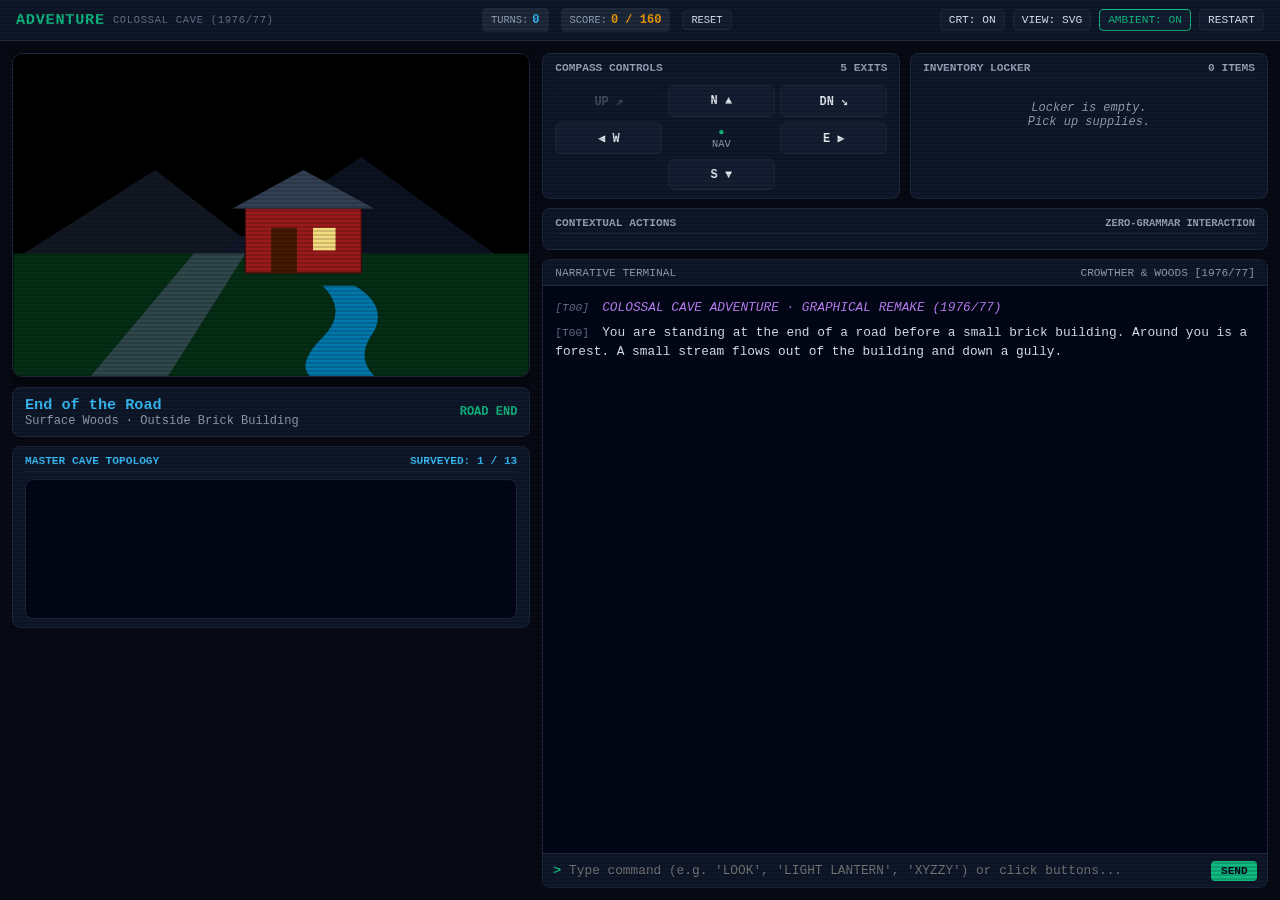
<file: colossal_cave.html>
<!DOCTYPE html>
<html lang="en">
<head>
  <meta charset="UTF-8">
  <meta name="viewport" content="width=device-width, initial-scale=1.0">
  <title>Colossal Cave Adventure - Graphical Remake</title>
  <style>
    /* ==========================================================================
       Colossal Cave Adventure - Self-Contained Modern-Retro Terminal Styles
       ========================================================================== */
    :root {
      --bg-dark: #070a13;
      --bg-surface: #0f172a;
      --bg-card: #141e33;
      --border-color: #1e293b;
      --border-accent: #334155;
      --text-main: #e2e8f0;
      --text-muted: #94a3b8;
      --neon-green: #10b981;
      --neon-cyan: #38bdf8;
      --amber-accent: #f59e0b;
      --danger-red: #ef4444;
      --gold-yellow: #facc15;
    }

    * {
      box-sizing: border-box;
      margin: 0;
      padding: 0;
    }

    body {
      background-color: var(--bg-dark);
      color: var(--text-main);
      font-family: 'JetBrains Mono', 'Courier New', Courier, monospace;
      height: 100dvh;
      display: flex;
      flex-direction: column;
      overflow: hidden;
    }

    .scanlines::after {
      content: " ";
      display: block;
      position: fixed;
      top: 0; left: 0; bottom: 0; right: 0;
      background: linear-gradient(rgba(18, 16, 16, 0) 50%, rgba(0, 0, 0, 0.25) 50%);
      background-size: 100% 4px;
      z-index: 40;
      pointer-events: none;
      opacity: 0.6;
    }

    header {
      background-color: var(--bg-surface);
      border-bottom: 1px solid var(--border-color);
      padding: 0.5rem 1rem;
      display: flex;
      justify-content: space-between;
      align-items: center;
      flex-shrink: 0;
      z-index: 30;
    }

    .logo-area {
      display: flex;
      align-items: center;
      gap: 0.5rem;
      font-weight: 800;
      font-size: 0.95rem;
      color: var(--neon-green);
      letter-spacing: 0.05em;
    }

    .stats-bar {
      display: flex;
      align-items: center;
      gap: 0.75rem;
      font-size: 0.75rem;
    }

    .stat-chip {
      background: #1e293b;
      padding: 0.25rem 0.5rem;
      border-radius: 4px;
      border: 1px solid var(--border-color);
    }
    .stat-chip span:first-child { color: var(--text-muted); margin-right: 0.25rem; font-size: 0.65rem; }
    .stat-chip span:last-child { font-weight: bold; }

    .header-btns {
      display: flex;
      gap: 0.5rem;
    }

    .btn-top {
      background: var(--bg-card);
      border: 1px solid var(--border-color);
      color: var(--text-main);
      padding: 0.25rem 0.5rem;
      border-radius: 4px;
      cursor: pointer;
      font-family: inherit;
      font-size: 0.7rem;
      transition: all 0.15s;
    }
    .btn-top:hover {
      background: #1e293b;
      border-color: var(--neon-cyan);
      color: var(--neon-cyan);
    }

    .game-container {
      flex: 1;
      min-height: 0;
      display: flex;
      flex-direction: column;
      gap: 0.75rem;
      padding: 0.75rem;
      max-width: 1750px;
      margin: 0 auto;
      width: 100%;
      overflow-y: auto;
    }

    /* Custom Tactile Glowing Retro Slide Bar / Scrollbar */
    * {
      scrollbar-width: thin;
      scrollbar-color: var(--neon-cyan) #030712;
    }
    ::-webkit-scrollbar {
      width: 9px;
      height: 9px;
    }
    ::-webkit-scrollbar-track {
      background: #030712;
      border-left: 1px solid var(--border-color);
      border-radius: 4px;
    }
    ::-webkit-scrollbar-thumb {
      background: #0284c7;
      border-radius: 4px;
      border: 1.5px solid var(--neon-cyan);
      box-shadow: inset 0 0 6px rgba(56, 189, 248, 0.4);
    }
    ::-webkit-scrollbar-thumb:hover {
      background: var(--neon-cyan);
      box-shadow: 0 0 12px rgba(56, 189, 248, 0.75);
    }

    /* Mobile Quick Slide Navigator */
    .mobile-quick-nav {
      display: none;
      position: sticky;
      bottom: 0;
      background: rgba(15, 23, 42, 0.95);
      backdrop-filter: blur(8px);
      border-top: 1px solid var(--border-color);
      padding: 0.35rem 0.5rem;
      justify-content: space-around;
      gap: 0.25rem;
      z-index: 40;
    }
    .mobile-quick-nav button {
      background: #1e293b;
      border: 1px solid var(--border-color);
      color: #cbd5e1;
      padding: 0.25rem 0.6rem;
      border-radius: 4px;
      font-size: 0.65rem;
      font-family: inherit;
      cursor: pointer;
      transition: all 0.15s;
    }
    .mobile-quick-nav button:hover, .mobile-quick-nav button:active {
      background: var(--bg-card);
      border-color: var(--neon-cyan);
      color: var(--neon-cyan);
    }
    @media (max-width: 1023px) {
      .mobile-quick-nav { display: flex; }
    }

    @media (max-width: 640px) {
      header {
        padding: 0.35rem 0.5rem;
        gap: 0.35rem;
        flex-wrap: nowrap;
      }
      .logo-area span:first-child {
        font-size: 0.85rem;
      }
      .logo-area span:last-child {
        display: none;
      }
      .stats-bar {
        gap: 0.25rem;
      }
      .stat-chip {
        padding: 0.15rem 0.35rem;
        font-size: 0.65rem;
      }
      .header-btns {
        gap: 0.25rem;
      }
      .btn-top {
        padding: 0.2rem 0.35rem;
        font-size: 0.65rem;
      }
      .game-container {
        padding: 0.4rem;
        gap: 0.5rem;
      }
      .viewport-container {
        max-height: 35vh;
      }
      .mobile-quick-nav button {
        flex: 1;
        text-align: center;
        padding: 0.35rem 0.25rem;
      }
    }

    @media (min-width: 768px) {
      .game-container {
        display: grid;
        grid-template-columns: 5fr 7fr;
        overflow-y: auto;
      }
    }

    .left-panel, .right-panel {
      display: flex;
      flex-direction: column;
      gap: 0.6rem;
      min-height: 0;
    }

    @media (min-width: 1024px) {
      .left-panel { overflow-y: auto; }
      .right-panel { overflow-y: auto; height: 100%; }
    }

    .viewport-container {
      position: relative;
      width: 100%;
      aspect-ratio: 16 / 10;
      max-height: 40vh;
      background: #020617;
      border: 1px solid var(--border-color);
      border-radius: 10px;
      overflow: hidden;
      box-shadow: 0 4px 20px rgba(0,0,0,0.5);
      flex-shrink: 0;
    }

    .viewport-svg-wrap {
      width: 100%;
      height: 100%;
    }
    .viewport-svg-wrap svg {
      width: 100%;
      height: 100%;
      display: block;
    }

    .ascii-wrap {
      width: 100%;
      height: 100%;
      padding: 1rem;
      color: var(--neon-green);
      font-size: 0.75rem;
      line-height: 1.2;
      overflow: auto;
      white-space: pre;
    }

    /* Room Cross-Fade Transition Animations */
    @keyframes roomCrossFade {
      0% {
        opacity: 0;
        transform: scale(1.025);
        filter: blur(4px) brightness(0.7);
      }
      40% {
        opacity: 0.65;
        filter: blur(1.5px) brightness(0.9);
      }
      100% {
        opacity: 1;
        transform: scale(1);
        filter: blur(0px) brightness(1);
      }
    }

    @keyframes headerSlideFade {
      0% {
        opacity: 0;
        transform: translateY(6px);
      }
      100% {
        opacity: 1;
        transform: translateY(0);
      }
    }

    .room-fade-in {
      animation: roomCrossFade 450ms cubic-bezier(0.16, 1, 0.3, 1) forwards;
      will-change: opacity, transform, filter;
    }

    .header-fade-in {
      animation: headerSlideFade 380ms cubic-bezier(0.16, 1, 0.3, 1) forwards;
      will-change: opacity, transform;
    }

    .location-card {
      background: var(--bg-surface);
      border: 1px solid var(--border-color);
      border-radius: 8px;
      padding: 0.5rem 0.75rem;
      display: flex;
      justify-content: space-between;
      align-items: center;
      flex-shrink: 0;
    }
    .loc-title {
      font-size: 0.95rem;
      font-weight: bold;
      color: var(--neon-cyan);
    }
    .loc-sub {
      font-size: 0.75rem;
      color: var(--text-muted);
    }

    .widget-box {
      background: var(--bg-surface);
      border: 1px solid var(--border-color);
      border-radius: 8px;
      padding: 0.5rem 0.75rem;
      flex-shrink: 0;
    }
    .widget-header {
      font-size: 0.7rem;
      font-weight: bold;
      color: var(--text-muted);
      margin-bottom: 0.4rem;
      display: flex;
      justify-content: space-between;
      border-bottom: 1px solid rgba(255,255,255,0.05);
      padding-bottom: 0.25rem;
    }

    .controls-grid {
      display: grid;
      grid-template-columns: 1fr 1fr;
      gap: 0.6rem;
      flex-shrink: 0;
    }

    .compass-grid {
      display: grid;
      grid-template-columns: repeat(3, 1fr);
      gap: 0.35rem;
    }
    .compass-btn {
      background: var(--bg-card);
      border: 1px solid var(--border-color);
      color: var(--text-main);
      padding: 0.45rem 0.2rem;
      border-radius: 6px;
      font-family: inherit;
      font-size: 0.75rem;
      font-weight: bold;
      cursor: pointer;
      display: flex;
      align-items: center;
      justify-content: center;
      transition: all 0.15s;
    }
    .compass-btn:hover:not(:disabled) {
      background: #1e293b;
      border-color: var(--neon-green);
      color: var(--neon-green);
      box-shadow: 0 0 10px rgba(16, 185, 129, 0.3);
    }
    .compass-btn:disabled {
      opacity: 0.25;
      cursor: not-allowed;
      border-color: transparent;
    }
    .compass-center {
      display: flex;
      flex-direction: column;
      align-items: center;
      justify-content: center;
      font-size: 0.65rem;
      color: var(--text-muted);
    }

    .inventory-list {
      display: flex;
      flex-direction: column;
      gap: 0.35rem;
      max-height: 120px;
      overflow-y: auto;
    }
    .inv-empty {
      font-size: 0.75rem;
      color: var(--text-muted);
      text-align: center;
      padding: 1rem 0;
      font-style: italic;
    }
    .inv-item-card {
      background: var(--bg-card);
      border: 1px solid var(--border-color);
      border-radius: 4px;
      padding: 0.35rem 0.5rem;
      display: flex;
      justify-content: space-between;
      align-items: center;
      font-size: 0.75rem;
      cursor: pointer;
    }
    .inv-item-card:hover {
      border-color: var(--amber-accent);
    }
    .inv-item-name { color: var(--amber-accent); font-weight: bold; }
    .inv-item-status { font-size: 0.65rem; color: var(--text-muted); }

    .action-buttons-wrap {
      display: flex;
      flex-wrap: wrap;
      gap: 0.4rem;
    }
    .action-btn {
      background: #1e293b;
      border: 1px solid var(--border-accent);
      color: var(--text-main);
      padding: 0.4rem 0.65rem;
      border-radius: 5px;
      font-family: inherit;
      font-size: 0.72rem;
      font-weight: 600;
      cursor: pointer;
      display: inline-flex;
      align-items: center;
      gap: 0.35rem;
      transition: all 0.15s;
    }
    .action-btn:hover {
      background: #334155;
      border-color: var(--neon-cyan);
      color: var(--neon-cyan);
    }
    .action-btn.btn-urgent {
      background: rgba(245, 158, 11, 0.2);
      border-color: var(--amber-accent);
      color: #fde68a;
      animation: pulse 2s infinite;
    }

    @keyframes pulse {
      0%, 100% { opacity: 1; }
      50% { opacity: 0.7; }
    }

    .terminal-box {
      flex: 1;
      min-height: 0;
      background: #020617;
      border: 1px solid var(--border-color);
      border-radius: 8px;
      display: flex;
      flex-direction: column;
      overflow: hidden;
    }

    .terminal-header {
      background: var(--bg-surface);
      border-bottom: 1px solid var(--border-color);
      padding: 0.4rem 0.75rem;
      display: flex;
      justify-content: space-between;
      align-items: center;
      font-size: 0.7rem;
      color: var(--text-muted);
    }

    .terminal-log-output {
      flex: 1;
      min-height: 0;
      padding: 0.75rem;
      overflow-y: auto;
      font-size: 0.8rem;
      line-height: 1.5;
      display: flex;
      flex-direction: column;
      gap: 0.35rem;
    }

    .log-line { animation: fadeIn 0.15s ease-in-out; }
    .log-turn { color: #64748b; margin-right: 0.35rem; font-size: 0.7rem; }
    .log-narration { color: #e2e8f0; }
    .log-action { color: var(--amber-accent); font-weight: bold; }
    .log-warning { color: var(--danger-red); font-weight: bold; }
    .log-success { color: var(--neon-green); font-weight: bold; }
    .log-lore { color: #c084fc; font-style: italic; }

    @keyframes fadeIn {
      from { opacity: 0; transform: translateY(2px); }
      to { opacity: 1; transform: translateY(0); }
    }

    .terminal-input-bar {
      background: var(--bg-surface);
      border-top: 1px solid var(--border-color);
      padding: 0.4rem 0.6rem;
      display: flex;
      align-items: center;
      gap: 0.5rem;
      flex-shrink: 0;
    }
    .terminal-prompt { color: var(--neon-green); font-weight: bold; font-size: 0.85rem; }
    .terminal-input {
      flex: 1;
      background: transparent;
      border: none;
      outline: none;
      color: #fff;
      font-family: inherit;
      font-size: 0.8rem;
    }
    .terminal-btn {
      background: var(--neon-green);
      color: #020617;
      border: none;
      border-radius: 4px;
      padding: 0.25rem 0.6rem;
      font-family: inherit;
      font-size: 0.7rem;
      font-weight: bold;
      cursor: pointer;
    }

    .modal-overlay {
      position: fixed;
      top: 0; left: 0; right: 0; bottom: 0;
      background: rgba(0,0,0,0.85);
      backdrop-filter: blur(4px);
      display: flex;
      align-items: center;
      justify-content: center;
      z-index: 50;
      padding: 1rem;
    }
    .modal-box {
      background: #0f172a;
      border: 2px solid var(--neon-cyan);
      border-radius: 12px;
      max-width: 520px;
      width: 100%;
      padding: 1.5rem;
      text-align: center;
      box-shadow: 0 0 40px rgba(56, 189, 248, 0.25);
    }
    .modal-title { font-size: 1.4rem; font-weight: bold; margin-bottom: 0.75rem; }
    .modal-desc { font-size: 0.85rem; color: #cbd5e1; margin-bottom: 1.25rem; line-height: 1.6; }
    .modal-btn {
      background: var(--neon-green);
      color: #020617;
      border: none;
      border-radius: 6px;
      padding: 0.6rem 1.5rem;
      font-family: inherit;
      font-size: 0.85rem;
      font-weight: bold;
      cursor: pointer;
    }
  </style>
</head>
<body class="scanlines">

  <!-- Header -->
  <header>
    <div class="logo-area">
      <span>ADVENTURE</span>
      <span style="font-size: 0.65rem; color: #64748b; font-weight: normal;">COLOSSAL CAVE (1976/77)</span>
    </div>
    <div class="stats-bar">
      <div class="stat-chip"><span>TURNS:</span><span id="stat-turns" style="color: var(--neon-cyan)">0</span></div>
      <div class="stat-chip"><span>SCORE:</span><span id="stat-score" style="color: var(--amber-accent)">0 / 160</span></div>
      <button class="btn-top" id="btn-reset-session" style="padding: 0.2rem 0.5rem; font-size: 0.65rem;" title="Reset session checkpoint">RESET</button>
    </div>
    <div class="header-btns">
      <button class="btn-top" id="btn-toggle-scanlines">CRT: ON</button>
      <button class="btn-top" id="btn-toggle-view">VIEW: SVG</button>
      <button class="btn-top" id="btn-toggle-sound" title="Toggle persistent ambient noise & synthesizer">AMBIENT: ON</button>
      <button class="btn-top" id="btn-reset-game">RESTART</button>
    </div>
  </header>

  <!-- Split Panel Container -->
  <div class="game-container">
    <!-- Left Panel: Viewport & Map -->
    <div class="left-panel">
      <div class="viewport-container" id="viewport-box">
        <div class="viewport-svg-wrap" id="svg-layer"></div>
        <div class="ascii-wrap" id="ascii-layer" style="display: none;"></div>
      </div>

      <div class="location-card">
        <div>
          <div class="loc-title" id="loc-title">End of the Road</div>
          <div class="loc-sub" id="loc-sub">Surface Woods · Outside Brick Building</div>
        </div>
        <div style="font-size: 0.75rem; color: var(--neon-green); font-weight: bold;" id="loc-code">ROAD END</div>
      </div>

      <!-- Tactical Subterranean Topology Map -->
      <div class="widget-box">
        <div class="widget-header" style="color: var(--neon-cyan);">
          <span>MASTER CAVE TOPOLOGY</span>
          <span id="map-survey-count">SURVEYED: 1 / 13</span>
        </div>
        <div id="cave-map-container" style="height: 140px; background: #020617; border-radius: 8px; border: 1px solid var(--border-color); overflow: hidden; position: relative;">
          <svg id="cave-map-svg" viewBox="0 0 440 240" style="width: 100%; height: 100%; display: block;"></svg>
        </div>
        <div id="map-node-recon" style="display: none; font-size: 0.7rem; background: #020617; border: 1px solid var(--neon-cyan); border-radius: 6px; padding: 0.4rem 0.6rem; margin-top: 0.25rem;"></div>
      </div>
    </div>

    <!-- Right Panel: Controls & Terminal -->
    <div class="right-panel">
      <div class="controls-grid">
        <!-- Compass Widget -->
        <div class="widget-box">
          <div class="widget-header">
            <span>COMPASS CONTROLS</span>
            <span id="exits-count">EXITS</span>
          </div>
          <div class="compass-grid">
            <button class="compass-btn" id="btn-dir-up" data-dir="UP">UP ↗</button>
            <button class="compass-btn" id="btn-dir-n" data-dir="N">N ▲</button>
            <button class="compass-btn" id="btn-dir-down" data-dir="DOWN">DN ↘</button>
            <button class="compass-btn" id="btn-dir-w" data-dir="W">◀ W</button>
            <div class="compass-center">
              <span style="color: var(--neon-green)">●</span>
              <span>NAV</span>
            </div>
            <button class="compass-btn" id="btn-dir-e" data-dir="E">E ▶</button>
            <div></div>
            <button class="compass-btn" id="btn-dir-s" data-dir="S">S ▼</button>
            <div></div>
          </div>
        </div>

        <!-- Inventory Locker -->
        <div class="widget-box">
          <div class="widget-header">
            <span>INVENTORY LOCKER</span>
            <span id="inv-count">0 ITEMS</span>
          </div>
          <div class="inventory-list" id="inv-container">
            <div class="inv-empty">Locker is empty.<br>Pick up supplies.</div>
          </div>
        </div>
      </div>

      <!-- Contextual Action Buttons -->
      <div class="widget-box">
        <div class="widget-header">
          <span>CONTEXTUAL ACTIONS</span>
          <span style="font-size: 0.65rem; color: var(--text-muted);">ZERO-GRAMMAR INTERACTION</span>
        </div>
        <div class="action-buttons-wrap" id="action-btns-container"></div>
      </div>

      <!-- Scrolling Narrative Terminal Log -->
      <div class="terminal-box" id="terminal-box">
        <div class="terminal-header">
          <span>NARRATIVE TERMINAL</span>
          <span>CROWTHER & WOODS [1976/77]</span>
        </div>
        <div class="terminal-log-output" id="terminal-output"></div>
        <form class="terminal-input-bar" id="terminal-form">
          <span class="terminal-prompt">&gt;</span>
          <input type="text" class="terminal-input" id="terminal-input" placeholder="Type command (e.g. 'LOOK', 'LIGHT LANTERN', 'XYZZY') or click buttons..." autocomplete="off">
          <button type="submit" class="terminal-btn">SEND</button>
        </form>
      </div>
    </div>
  </div>

  <!-- Mobile Floating Quick-Slide Navigation Bar -->
  <nav class="mobile-quick-nav" aria-label="Mobile quick-slide navigation">
    <button onclick="document.getElementById('viewport-box').scrollIntoView({behavior:'smooth'})">👁️ VIEW</button>
    <button onclick="document.querySelector('.compass-grid').scrollIntoView({behavior:'smooth'})">🧭 NAV</button>
    <button onclick="document.getElementById('cave-map-container').scrollIntoView({behavior:'smooth'})">🗺️ MAP</button>
    <button onclick="document.getElementById('terminal-box').scrollIntoView({behavior:'smooth'})">💻 TERMINAL</button>
    <button onclick="document.querySelector('.game-container').scrollTo({top:0,behavior:'smooth'})">▲ TOP</button>
  </nav>

  <!-- Modal Screen for Game Over & Victory -->
  <div class="modal-overlay" id="game-modal" style="display: none;">
    <div class="modal-box">
      <div class="modal-title" id="modal-title">GAME OVER</div>
      <div class="modal-desc" id="modal-desc">Description text.</div>
      <button class="modal-btn" id="modal-action-btn">TRY AGAIN</button>
    </div>
  </div>

  <script>
    /* ==========================================================================
       Sound Synthesizer (Web Audio API)
       ========================================================================== */
    class SoundEngine {
      constructor() {
        this.ctx = null;
        let stored = true;
        try {
          const val = localStorage.getItem("colossal_sound_enabled");
          if (val !== null) stored = (val === "true");
        } catch(e) {}
        this.enabled = stored;
        this.ambientGain = null;
        this.ambientRunning = false;

        // Auto-resume audio on first user gesture if enabled
        const unlock = () => {
          this.init();
          if (this.enabled && !this.ambientRunning) this.startAmbient();
          window.removeEventListener("click", unlock);
          window.removeEventListener("keydown", unlock);
        };
        window.addEventListener("click", unlock, { passive: true });
        window.addEventListener("keydown", unlock, { passive: true });
      }

      init() {
        if (!this.ctx && (window.AudioContext || window.webkitAudioContext)) {
          this.ctx = new (window.AudioContext || window.webkitAudioContext)();
        }
        if (this.ctx && this.ctx.state === 'suspended') {
          this.ctx.resume();
        }
      }

      createNoiseBuffer(sec = 8) {
        if (!this.ctx) return null;
        const size = this.ctx.sampleRate * sec;
        const b = this.ctx.createBuffer(1, size, this.ctx.sampleRate);
        const data = b.getChannelData(0);
        let last = 0;
        for (let i = 0; i < size; i++) {
          last = (last + 0.02 * (Math.random() * 2 - 1)) / 1.02;
          data[i] = last * 3.5;
        }
        return b;
      }

      startAmbient() {
        if (!this.enabled || this.ambientRunning) return;
        this.init();
        if (!this.ctx) return;
        try {
          this.ambientGain = this.ctx.createGain();
          const t = this.ctx.currentTime;
          this.ambientGain.gain.setValueAtTime(0.0001, t);
          this.ambientGain.gain.exponentialRampToValueAtTime(0.035, t + 1.2);
          this.ambientGain.connect(this.ctx.destination);

          const filter = this.ctx.createBiquadFilter();
          filter.type = "lowpass";
          filter.frequency.setValueAtTime(180, t);
          filter.connect(this.ambientGain);

          const lfo = this.ctx.createOscillator();
          const lfoGain = this.ctx.createGain();
          lfo.frequency.setValueAtTime(0.12, t);
          lfoGain.gain.setValueAtTime(70, t);
          lfo.connect(lfoGain);
          lfoGain.connect(filter.frequency);
          lfo.start();

          const buf = this.createNoiseBuffer(8);
          if (buf) {
            this.noiseSrc = this.ctx.createBufferSource();
            this.noiseSrc.buffer = buf;
            this.noiseSrc.loop = true;
            this.noiseSrc.connect(filter);
            this.noiseSrc.start();
          }

          // Rumble sub-oscillator
          this.rumble = this.ctx.createOscillator();
          const rGain = this.ctx.createGain();
          this.rumble.frequency.setValueAtTime(50, t);
          rGain.gain.setValueAtTime(0.018, t);
          this.rumble.connect(rGain);
          rGain.connect(this.ambientGain);
          this.rumble.start();

          this.ambientRunning = true;
        } catch(e) {}
      }

      stopAmbient() {
        if (!this.ambientRunning || !this.ambientGain || !this.ctx) {
          this.ambientRunning = false;
          return;
        }
        try {
          const t = this.ctx.currentTime;
          this.ambientGain.gain.setValueAtTime(this.ambientGain.gain.value, t);
          this.ambientGain.gain.exponentialRampToValueAtTime(0.0001, t + 0.4);
          setTimeout(() => {
            try {
              if (this.noiseSrc) { this.noiseSrc.stop(); this.noiseSrc.disconnect(); }
              if (this.rumble) { this.rumble.stop(); this.rumble.disconnect(); }
              if (this.ambientGain) { this.ambientGain.disconnect(); }
            } catch(e) {}
            this.ambientRunning = false;
          }, 450);
        } catch(e) {
          this.ambientRunning = false;
        }
      }

      setEnabled(val) {
        this.enabled = val;
        try {
          localStorage.setItem("colossal_sound_enabled", String(val));
        } catch(e) {}
        if (val) this.startAmbient();
        else this.stopAmbient();
      }
      playStep() {
        if (!this.enabled) return;
        this.init();
        if (!this.ctx) return;
        const osc = this.ctx.createOscillator();
        const gain = this.ctx.createGain();
        osc.frequency.setValueAtTime(100, this.ctx.currentTime);
        osc.frequency.exponentialRampToValueAtTime(30, this.ctx.currentTime + 0.08);
        gain.gain.setValueAtTime(0.06, this.ctx.currentTime);
        gain.gain.exponentialRampToValueAtTime(0.001, this.ctx.currentTime + 0.08);
        osc.connect(gain);
        gain.connect(this.ctx.destination);
        osc.start();
        osc.stop(this.ctx.currentTime + 0.08);
      }
      playUnlock() {
        if (!this.enabled) return;
        this.init();
        if (!this.ctx) return;
        [1200, 1600, 2200].forEach((freq, i) => {
          const osc = this.ctx.createOscillator();
          const gain = this.ctx.createGain();
          const t = this.ctx.currentTime + i * 0.05;
          osc.frequency.setValueAtTime(freq, t);
          gain.gain.setValueAtTime(0.05, t);
          gain.gain.exponentialRampToValueAtTime(0.001, t + 0.1);
          osc.connect(gain);
          gain.connect(this.ctx.destination);
          osc.start(t);
          osc.stop(t + 0.1);
        });
      }
      playLight() {
        if (!this.enabled) return;
        this.init();
        if (!this.ctx) return;
        const osc = this.ctx.createOscillator();
        const gain = this.ctx.createGain();
        osc.type = 'triangle';
        osc.frequency.setValueAtTime(260, this.ctx.currentTime);
        osc.frequency.exponentialRampToValueAtTime(600, this.ctx.currentTime + 0.2);
        gain.gain.setValueAtTime(0.02, this.ctx.currentTime);
        gain.gain.linearRampToValueAtTime(0.08, this.ctx.currentTime + 0.08);
        gain.gain.exponentialRampToValueAtTime(0.001, this.ctx.currentTime + 0.25);
        osc.connect(gain);
        gain.connect(this.ctx.destination);
        osc.start();
        osc.stop(this.ctx.currentTime + 0.25);
      }
      playBird() {
        if (!this.enabled) return;
        this.init();
        if (!this.ctx) return;
        [1760, 2093, 2637, 3136].forEach((f, idx) => {
          const osc = this.ctx.createOscillator();
          const gain = this.ctx.createGain();
          const t = this.ctx.currentTime + idx * 0.07;
          osc.frequency.setValueAtTime(f, t);
          gain.gain.setValueAtTime(0.04, t);
          gain.gain.exponentialRampToValueAtTime(0.001, t + 0.065);
          osc.connect(gain);
          gain.connect(this.ctx.destination);
          osc.start(t);
          osc.stop(t + 0.07);
        });
      }
      playSnake() {
        if (!this.enabled) return;
        this.init();
        if (!this.ctx) return;
        const bufferSize = this.ctx.sampleRate * 0.35;
        const buffer = this.ctx.createBuffer(1, bufferSize, this.ctx.sampleRate);
        const data = buffer.getChannelData(0);
        for (let i = 0; i < bufferSize; i++) data[i] = Math.random() * 2 - 1;
        const noise = this.ctx.createBufferSource();
        noise.buffer = buffer;
        const filter = this.ctx.createBiquadFilter();
        filter.type = 'bandpass';
        filter.frequency.setValueAtTime(4500, this.ctx.currentTime);
        const gain = this.ctx.createGain();
        gain.gain.setValueAtTime(0.08, this.ctx.currentTime);
        gain.gain.exponentialRampToValueAtTime(0.001, this.ctx.currentTime + 0.35);
        noise.connect(filter);
        filter.connect(gain);
        gain.connect(this.ctx.destination);
        noise.start();
      }
      playMagic() {
        if (!this.enabled) return;
        this.init();
        if (!this.ctx) return;
        [587, 880, 1174, 1760].forEach((f, i) => {
          const osc = this.ctx.createOscillator();
          const gain = this.ctx.createGain();
          const t = this.ctx.currentTime + i * 0.05;
          osc.frequency.setValueAtTime(f, t);
          gain.gain.setValueAtTime(0.05, t);
          gain.gain.exponentialRampToValueAtTime(0.001, t + 0.3);
          osc.connect(gain);
          gain.connect(this.ctx.destination);
          osc.start(t);
          osc.stop(t + 0.3);
        });
      }
      playDeath() {
        if (!this.enabled) return;
        this.init();
        if (!this.ctx) return;
        [110, 116, 130].forEach(f => {
          const osc = this.ctx.createOscillator();
          const gain = this.ctx.createGain();
          osc.type = 'sawtooth';
          osc.frequency.setValueAtTime(f, this.ctx.currentTime);
          osc.frequency.exponentialRampToValueAtTime(f * 0.5, this.ctx.currentTime + 1.2);
          gain.gain.setValueAtTime(0.08, this.ctx.currentTime);
          gain.gain.exponentialRampToValueAtTime(0.001, this.ctx.currentTime + 1.2);
          osc.connect(gain);
          gain.connect(this.ctx.destination);
          osc.start();
          osc.stop(this.ctx.currentTime + 1.2);
        });
      }
      playVictory() {
        if (!this.enabled) return;
        this.init();
        if (!this.ctx) return;
        [523.25, 659.25, 783.99, 1046.5].forEach((f, idx) => {
          const osc = this.ctx.createOscillator();
          const gain = this.ctx.createGain();
          const t = this.ctx.currentTime + idx * 0.12;
          osc.type = 'triangle';
          osc.frequency.setValueAtTime(f, t);
          gain.gain.setValueAtTime(0.08, t);
          gain.gain.exponentialRampToValueAtTime(0.001, t + 0.3);
          osc.connect(gain);
          gain.connect(this.ctx.destination);
          osc.start(t);
          osc.stop(t + 0.3);
        });
      }
    }

    const sound = new SoundEngine();

    /* ==========================================================================
       Master Map Database (13 Rooms)
       ========================================================================== */
    const ROOM_DEFS = {
      ROAD_END: {
        title: "End of the Road",
        sub: "Surface Woods · Outside Brick Building",
        code: "ROAD END",
        desc: "You are standing at the end of a road before a small brick building. Around you is a forest. A small stream flows out of the building and down a gully.",
        exits: {
          E: "INSIDE_BUILDING",
          DOWN: "SLIT_IN_ROCK",
          S: "SLIT_IN_ROCK",
          N: "FOREST",
          W: "FOREST"
        }
      },
      INSIDE_BUILDING: {
        title: "Inside Brick Building",
        sub: "The Well-House · Fresh Spring Shelter",
        code: "WELLHOUSE",
        desc: "You are inside a small brick building shelter for a refreshing spring. Daylight shines through a window onto a wooden supply table.",
        exits: {
          W: "ROAD_END"
        }
      },
      FOREST: {
        title: "Deep Woods",
        sub: "Confusing Forest · Identical Trees",
        code: "FOREST",
        desc: "You are wandering around in a thick, confusing forest. The trees all look identical.",
        exits: {
          N: "FOREST_RANDOM",
          S: "FOREST_RANDOM",
          E: "FOREST_RANDOM",
          W: "FOREST_RANDOM"
        }
      },
      VALLEY: {
        title: "Valley in the Woods",
        sub: "The Gully · Creek Bed",
        code: "VALLEY",
        desc: "You are in a valley in the woods alongside the bed of the stream, which flows down from a rock slit.",
        exits: {
          UP: "ROAD_END",
          N: "ROAD_END",
          DOWN: "SLIT_IN_ROCK",
          S: "SLIT_IN_ROCK"
        }
      },
      SLIT_IN_ROCK: {
        title: "Slit in Rock",
        sub: "Stream Outflow · Narrow Crevice",
        code: "ROCK SLIT",
        desc: "At your feet, the small stream splashes into a narrow slit in the stone rock. A thick forest surrounds you.",
        exits: {
          UP: "VALLEY",
          N: "VALLEY",
          DOWN: "DEPRESSION",
          S: "DEPRESSION"
        }
      },
      DEPRESSION: {
        title: "Outside Grate",
        sub: "20-Foot Ravine Depression · Iron Grate",
        code: "DEPRESSION",
        desc: "You are in a 20-foot depression in the earth. A heavy, locked iron grate is set into the ground here.",
        exits: {
          UP: "SLIT_IN_ROCK",
          DOWN: "BELOW_GRATE"
        }
      },
      BELOW_GRATE: {
        title: "Below Grate",
        sub: "Subterranean Chamber · Sunlight Shaft",
        code: "BELOW GRATE",
        desc: "You are in a small subterranean chamber beneath the iron grate. Daylight shines down from above through the bars.",
        exits: {
          UP: "DEPRESSION",
          W: "COBBLE_CRAWL"
        }
      },
      COBBLE_CRAWL: {
        title: "Cobble Crawl",
        sub: "Low Claustrophobic Stone Passage",
        code: "COBBLE CRAWL",
        desc: "You are crawling over smooth cobbles in a low, claustrophobic stone passage. A dim light glows at the east end.",
        exits: {
          E: "BELOW_GRATE",
          W: "TOP_OF_PIT",
          DOWN: "TOP_OF_PIT"
        }
      },
      TOP_OF_PIT: {
        title: "Top of Pit",
        sub: "Precipice Edge · Breathing Mist",
        code: "TOP OF PIT",
        desc: "You are at the edge of a small pit breathing traces of white mist. A tiny crack leads West. Rough stone steps descend into the mist.",
        exits: {
          E: "COBBLE_CRAWL",
          DOWN: "HALL_MISTS"
        }
      },
      HALL_MISTS: {
        title: "Hall of Mists",
        sub: "Grand Subterranean Cavern Hub",
        code: "HALL OF MISTS",
        desc: "You are in the magnificent Hall of Mists. A low, rolling white mist covers the floor. Passages snake out in all directions.",
        exits: {
          UP: "TOP_OF_PIT",
          E: "LOW_CRAWL",
          W: "MOUNTAIN_KING"
        }
      },
      LOW_CRAWL: {
        title: "Bird Sanctuary Grotto",
        sub: "Green-Tinged Acoustic Chamber",
        code: "BIRD GROTTO",
        desc: "You are in a low, green-tinged stone chamber. A small, beautiful green bird hops around, singing a cheerful song.",
        exits: {
          W: "HALL_MISTS"
        }
      },
      MOUNTAIN_KING: {
        title: "Hall of the Mountain King",
        sub: "Grand Boss Cavern · Serpent's Lair",
        code: "MOUNTAIN KING",
        desc: "You stand in the grand Hall of the Mountain King! Tunnels branch off in all directions.",
        exits: {
          E: "HALL_MISTS",
          W: "TREASURY",
          N: "TREASURY",
          S: "TREASURY"
        }
      },
      TREASURY: {
        title: "The Inner Treasury",
        sub: "Sacred Vault of Colossal Cave · Victory",
        code: "TREASURY",
        desc: "Spectacular heaps of ancient gold doubloons, diamond crystals, and jeweled chalices sparkle under celestial subterranean light! You have conquered the cave!",
        exits: {
          E: "MOUNTAIN_KING"
        }
      }
    };

    const initialGameState = () => ({
      room: "ROAD_END",
      visitedRooms: ["ROAD_END"],
      inventory: [],
      roomItems: {
        ROAD_END: [],
        INSIDE_BUILDING: ["KEYS", "LANTERN", "BOTTLE", "FOOD"],
        FOREST: [],
        VALLEY: [],
        SLIT_IN_ROCK: [],
        DEPRESSION: [],
        BELOW_GRATE: [],
        COBBLE_CRAWL: ["CAGE"],
        TOP_OF_PIT: [],
        HALL_MISTS: ["GOLD"],
        LOW_CRAWL: ["BIRD"],
        MOUNTAIN_KING: [],
        TREASURY: []
      },
      lanternLit: false,
      grateUnlocked: false,
      grateOpen: false,
      birdInCage: false,
      snakeFrightened: false,
      turns: 0,
      score: 0,
      status: "PLAYING"
    });

    const SESSION_KEY = "colossal_cave_session";
    const loadSavedSession = () => {
      try {
        const raw = localStorage.getItem(SESSION_KEY);
        if (raw) {
          const parsed = JSON.parse(raw);
          if (parsed && parsed.room && ROOM_DEFS[parsed.room]) {
            return Object.assign(initialGameState(), parsed);
          }
        }
      } catch(e) {}
      return initialGameState();
    };

    let state = loadSavedSession();
    let viewMode = 'svg';

    /* ==========================================================================
       SVG & ASCII Viewport Generators
       ========================================================================== */
    function getRoomSvg(roomId) {
      if (roomId === "ROAD_END") {
        return `
          <svg viewBox="0 0 800 500">
            <defs>
              <linearGradient id="twilightSky" x1="0" y1="0" x2="0" y2="1"><stop offset="0%" stopColor="#0f172a"/><stop offset="100%" stopColor="#312e81"/></linearGradient>
            </defs>
            <rect width="800" height="320" fill="url(#twilightSky)"/>
            <polygon points="0,320 220,180 400,320" fill="#1e293b" opacity="0.6"/>
            <polygon points="300,320 540,160 760,320" fill="#0f172a" opacity="0.8"/>
            <rect y="310" width="800" height="190" fill="#052e16"/>
            <polygon points="120,500 280,310 360,310 240,500" fill="#475569" opacity="0.65"/>
            <!-- Stream South -->
            <path d="M480,360 Q520,400 480,440 Q440,480 460,500 L560,500 Q530,470 560,430 Q580,390 530,360 Z" fill="#0284c7" opacity="0.85"/>
            <!-- Brick Wellhouse -->
            <g transform="translate(360, 200)">
              <rect x="0" y="40" width="180" height="100" fill="#991b1b" stroke="#450a0a" stroke-width="2"/>
              <polygon points="-20,40 90,-20 200,40" fill="#334155"/>
              <rect x="40" y="70" width="40" height="70" fill="#451a03"/>
              <rect x="105" y="70" width="35" height="35" fill="#fef08a" opacity="0.9"/>
            </g>
          </svg>
        `;
      } else if (roomId === "INSIDE_BUILDING") {
        const hasKeys = state.inventory.includes("KEYS") || !state.roomItems.INSIDE_BUILDING.includes("KEYS");
        const hasLantern = state.inventory.includes("LANTERN") || !state.roomItems.INSIDE_BUILDING.includes("LANTERN");
        const hasBottle = state.inventory.includes("BOTTLE") || !state.roomItems.INSIDE_BUILDING.includes("BOTTLE");
        const hasFood = state.inventory.includes("FOOD") || !state.roomItems.INSIDE_BUILDING.includes("FOOD");
        return `
          <svg viewBox="0 0 800 500">
            <rect width="800" height="350" fill="#450a0a"/>
            <rect y="350" width="800" height="150" fill="#1c1917"/>
            <rect x="50" y="110" width="100" height="240" fill="#020617"/>
            <text x="65" y="145" fill="#86efac" font-family="monospace" font-size="12">← ROAD</text>
            <!-- Spring Basin -->
            <ellipse cx="640" cy="380" rx="90" ry="35" fill="#0284c7"/>
            <!-- Wooden Table -->
            <g transform="translate(200, 260)">
              <polygon points="0,50 360,50 380,75 -20,75" fill="#78350f"/>
              <rect x="20" y="70" width="16" height="110" fill="#451a03"/>
              <rect x="320" y="70" width="16" height="110" fill="#451a03"/>
              ${!hasLantern ? `
                <g transform="translate(40, -5)" onclick="takeItem('LANTERN')" style="cursor:pointer">
                  <rect x="10" y="50" width="30" height="15" rx="2" fill="#ca8a04"/>
                  <rect x="14" y="22" width="22" height="30" fill="#fef08a" opacity="${state.lanternLit ? '0.9' : '0.4'}"/>
                  <path d="M12,22 Q25,8 38,22 Z" fill="#eab308"/>
                  <text x="5" y="75" fill="#fef08a" font-family="monospace" font-size="9">LANTERN</text>
                </g>
              ` : ''}
              ${!hasKeys ? `
                <g transform="translate(130, 35)" onclick="takeItem('KEYS')" style="cursor:pointer">
                  <circle cx="16" cy="16" r="9" stroke="#fbbf24" stroke-width="3" fill="none"/>
                  <path d="M22,20 L42,32 L40,36 L36,33" stroke="#f59e0b" stroke-width="2.5" fill="none"/>
                  <text x="12" y="52" fill="#fbbf24" font-family="monospace" font-size="9">KEYS</text>
                </g>
              ` : ''}
              ${!hasBottle ? `
                <g transform="translate(210, 10)" onclick="takeItem('BOTTLE')" style="cursor:pointer">
                  <rect x="10" y="28" width="20" height="32" rx="4" fill="#0284c7"/>
                  <rect x="16" y="10" width="8" height="6" fill="#78350f"/>
                  <text x="5" y="70" fill="#38bdf8" font-family="monospace" font-size="9">BOTTLE</text>
                </g>
              ` : ''}
              ${!hasFood ? `
                <g transform="translate(280, 25)" onclick="takeItem('FOOD')" style="cursor:pointer">
                  <rect x="0" y="20" width="30" height="20" rx="3" fill="#b45309" stroke="#78350f"/>
                  <text x="5" y="52" fill="#86efac" font-family="monospace" font-size="9">FOOD</text>
                </g>
              ` : ''}
            </g>
          </svg>
        `;
      } else if (roomId === "FOREST") {
        return `
          <svg viewBox="0 0 800 500">
            <rect width="800" height="500" fill="#064e3b"/>
            ${[50, 150, 250, 350, 450, 550, 650, 750].map((x, i) => `
              <rect x="${x}" y="150" width="20" height="350" fill="#271c19"/>
              <polygon points="${x - 30},320 ${x + 10},100 ${x + 50},320" fill="#022c22"/>
            `).join('')}
            <text x="400" y="470" text-anchor="middle" fill="#86efac" font-family="monospace" font-size="14">DENSE CONFUSING FOREST</text>
          </svg>
        `;
      } else if (roomId === "VALLEY") {
        return `
          <svg viewBox="0 0 800 500">
            <rect width="800" height="500" fill="#022c22"/>
            <polygon points="0,0 260,340 0,500" fill="#064e3b"/>
            <polygon points="800,0 540,340 800,500" fill="#065f46"/>
            <path d="M400,340 Q420,420 390,500 L450,500 Q470,420 420,340 Z" fill="#0284c7"/>
            <text x="400" y="470" text-anchor="middle" fill="#7dd3fc" font-family="monospace" font-size="12">CREEK BED IN GULLY</text>
          </svg>
        `;
      } else if (roomId === "SLIT_IN_ROCK") {
        return `
          <svg viewBox="0 0 800 500">
            <rect width="800" height="500" fill="#0f172a"/>
            <rect y="160" width="800" height="340" fill="#1e293b"/>
            <ellipse cx="400" cy="350" rx="40" ry="15" fill="#000"/>
            <path d="M380,240 L380,350 L420,350 L420,240 Z" fill="#38bdf8"/>
            <text x="400" y="420" text-anchor="middle" fill="#38bdf8" font-family="monospace" font-size="14">STREAM SPLASHES INTO ROCK SLIT</text>
          </svg>
        `;
      } else if (roomId === "DEPRESSION") {
        return `
          <svg viewBox="0 0 800 500">
            <rect width="800" height="500" fill="#090d16"/>
            <polygon points="0,60 220,160 200,500 0,500" fill="#1e293b"/>
            <polygon points="800,50 580,150 620,500 800,500" fill="#1e293b"/>
            <!-- Iron Grate -->
            <g transform="translate(280, 320)">
              <polygon points="-20,20 260,20 280,140 -40,140" fill="#334155"/>
              <polygon points="0,35 240,35 255,125 -15,125" fill="#020617"/>
              ${!state.grateOpen ? `
                <line x1="-10" y1="50" x2="250" y2="50" stroke="#64748b" stroke-width="6"/>
                <line x1="-10" y1="80" x2="250" y2="80" stroke="#64748b" stroke-width="6"/>
                <circle cx="120" cy="80" r="16" fill="#020617" stroke="#94a3b8" stroke-width="2"/>
                <text x="120" y="85" text-anchor="middle" fill="${!state.grateUnlocked ? '#f59e0b' : '#22c55e'}" font-size="12">${!state.grateUnlocked ? '🔒' : '🔓'}</text>
              ` : `
                <text x="120" y="80" text-anchor="middle" fill="#38bdf8" font-family="monospace" font-size="14" font-weight="bold">↓ DESCENT INTO CAVE</text>
              `}
            </g>
          </svg>
        `;
      } else if (roomId === "BELOW_GRATE") {
        return `
          <svg viewBox="0 0 800 500">
            <rect width="800" height="500" fill="#050811"/>
            <polygon points="340,30 460,30 560,450 240,450" fill="#fef08a" opacity="0.3"/>
            <rect y="440" width="800" height="60" fill="#1e293b"/>
            <text x="400" y="470" text-anchor="middle" fill="#fef08a" font-family="monospace" font-size="12">DAYLIGHT SHAFTS FROM GRATE ABOVE</text>
          </svg>
        `;
      } else if (roomId === "COBBLE_CRAWL") {
        const hasCage = !state.roomItems.COBBLE_CRAWL.includes("CAGE");
        return `
          <svg viewBox="0 0 800 500">
            <rect width="800" height="500" fill="#090d16"/>
            <path d="M0,0 L800,0 L800,240 Q400,120 0,240 Z" fill="#1e293b"/>
            ${!hasCage ? `
              <g transform="translate(360, 310)" onclick="takeItem('CAGE')" style="cursor:pointer">
                <rect x="0" y="0" width="60" height="50" rx="3" fill="#92400e" stroke="#b45309" stroke-width="2"/>
                <text x="30" y="70" text-anchor="middle" fill="#f59e0b" font-family="monospace" font-size="10" font-weight="bold">WICKER CAGE</text>
              </g>
            ` : ''}
            <text x="400" y="450" text-anchor="middle" fill="#94a3b8" font-family="monospace" font-size="12">LOW COBBLE CRAWL</text>
          </svg>
        `;
      } else if (roomId === "TOP_OF_PIT") {
        return `
          <svg viewBox="0 0 800 500">
            <rect width="800" height="500" fill="#020617"/>
            <polygon points="0,180 380,210 340,500 0,500" fill="#1e293b"/>
            <ellipse cx="580" cy="400" rx="160" ry="60" fill="#e2e8f0" opacity="0.3"/>
            <text x="580" y="430" text-anchor="middle" fill="#cbd5e1" font-family="monospace" font-size="12">DOWN: STEPS INTO MIST</text>
          </svg>
        `;
      } else if (roomId === "HALL_OF_MISTS") {
        if (!state.lanternLit) {
          return `
            <svg viewBox="0 0 800 500">
              <rect width="800" height="500" fill="#020617"/>
              <circle cx="480" cy="240" r="3" fill="#ef4444"/>
              <circle cx="505" cy="240" r="3" fill="#ef4444"/>
              <g transform="translate(260, 200)">
                <rect width="280" height="80" rx="8" fill="#1e1b4b" stroke="#ef4444" stroke-width="2"/>
                <text x="140" y="35" text-anchor="middle" fill="#ef4444" font-family="monospace" font-size="16" font-weight="bold">⚠ TOTAL PITCH DARKNESS</text>
                <text x="140" y="58" text-anchor="middle" fill="#cbd5e1" font-family="monospace" font-size="12">Moving without light is fatal!</text>
              </g>
            </svg>
          `;
        }
        const hasGold = !state.roomItems.HALL_MISTS.includes("GOLD");
        return `
          <svg viewBox="0 0 800 500">
            <rect width="800" height="500" fill="#030712"/>
            <ellipse cx="400" cy="440" rx="300" ry="50" fill="#e2e8f0" opacity="0.25"/>
            ${!hasGold ? `
              <g transform="translate(600, 320)" onclick="takeItem('GOLD')" style="cursor:pointer">
                <polygon points="25,40 55,35 65,55 45,70 15,60" fill="#facc15" stroke="#fef08a" stroke-width="2"/>
                <text x="40" y="90" text-anchor="middle" fill="#facc15" font-family="monospace" font-size="10" font-weight="bold">GOLD NUGGET</text>
              </g>
            ` : ''}
            <text x="400" y="470" text-anchor="middle" fill="#fef08a" font-family="monospace" font-size="14">MAGNIFICENT HALL OF MISTS</text>
          </svg>
        `;
      } else if (roomId === "LOW_CRAWL") {
        const hasBird = !state.roomItems.LOW_CRAWL.includes("BIRD");
        return `
          <svg viewBox="0 0 800 500">
            <rect width="800" height="500" fill="#064e3b"/>
            <ellipse cx="400" cy="400" rx="180" ry="40" fill="#0284c7" opacity="0.5"/>
            ${!hasBird ? `
              <g transform="translate(380, 260)" onclick="catchBirdCage()" style="cursor:pointer">
                <circle cx="20" cy="20" r="14" fill="#10b981"/>
                <text x="20" y="45" text-anchor="middle" fill="#6ee7b7" font-family="monospace" font-size="10" font-weight="bold">GREEN BIRD ♪</text>
              </g>
            ` : `
              <text x="400" y="300" text-anchor="middle" fill="#a7f3d0" font-family="monospace" font-size="12">BIRD CAUGHT</text>
            `}
          </svg>
        `;
      } else if (roomId === "MOUNTAIN_KING") {
        return `
          <svg viewBox="0 0 800 500">
            <rect width="800" height="500" fill="#050508"/>
            <path d="M250,450 L250,150 A150,150 0 0,1 550,150 L550,450 Z" fill="#1e1b4b"/>
            ${!state.snakeFrightened ? `
              <g transform="translate(350, 240)">
                <path d="M-20,140 Q-30,40 50,60 T140,140" fill="none" stroke="#22c55e" stroke-width="30" stroke-linecap="round"/>
                <polygon points="50,20 90,10 95,45 55,55" fill="#16a34a"/>
                <text x="50" y="180" text-anchor="middle" fill="#ef4444" font-family="monospace" font-size="12" font-weight="bold">⚠ FIERCE GREEN VIPER</text>
              </g>
            ` : `
              <text x="400" y="300" text-anchor="middle" fill="#34d399" font-family="monospace" font-size="14" font-weight="bold">✓ SERPENT FLED IN TERROR</text>
            `}
          </svg>
        `;
      } else if (roomId === "TREASURY") {
        return `
          <svg viewBox="0 0 800 500">
            <rect width="800" height="500" fill="#090702"/>
            <polygon points="100,500 400,300 700,500" fill="#facc15"/>
            <circle cx="400" cy="180" r="45" fill="#020617" stroke="#facc15" stroke-width="3"/>
            <text x="400" y="190" text-anchor="middle" fill="#fde047" font-size="28">🏆</text>
            <text x="400" y="270" text-anchor="middle" fill="#fde047" font-family="monospace" font-size="16" font-weight="bold">GRANDMASTER ADVENTURER</text>
          </svg>
        `;
      }
      return '';
    }

    function getAsciiArt(roomId) {
      return `[VINTAGE 1976 TERMINAL VIEW: ${roomId}]\nUse compass and action buttons to interact.`;
    }

    /* ==========================================================================
       Map Coordinates & Renderer
       ========================================================================== */
    const MAP_NODES = [
      { id: 'ROAD_END', label: 'Road End', depth: '0 ft', x: 45, y: 35 },
      { id: 'INSIDE_BUILDING', label: 'Well-House', depth: '0 ft', x: 135, y: 35 },
      { id: 'FOREST', label: 'Deep Woods', depth: '0 ft', x: 45, y: 85 },
      { id: 'VALLEY', label: 'Valley Gully', depth: '-10 ft', x: 135, y: 85 },
      { id: 'SLIT_IN_ROCK', label: 'Rock Slit', depth: '-15 ft', x: 225, y: 85 },
      { id: 'DEPRESSION', label: 'Outside Grate', depth: '-20 ft', x: 225, y: 140 },
      { id: 'BELOW_GRATE', label: 'Below Grate', depth: '-35 ft', x: 135, y: 140 },
      { id: 'COBBLE_CRAWL', label: 'Cobble Crawl', depth: '-50 ft', x: 45, y: 140 },
      { id: 'TOP_OF_PIT', label: 'Top of Pit', depth: '-70 ft', x: 45, y: 195 },
      { id: 'HALL_MISTS', label: 'Hall of Mists', depth: '-100 ft', x: 135, y: 195 },
      { id: 'LOW_CRAWL', label: 'Bird Grotto', depth: '-110 ft', x: 225, y: 195 },
      { id: 'MOUNTAIN_KING', label: 'Mountain King', depth: '-150 ft', x: 320, y: 195 },
      { id: 'TREASURY', label: 'Treasury Vault', depth: '-200 ft', x: 395, y: 140 }
    ];

    const MAP_CONNS = [
      { from: 'ROAD_END', to: 'INSIDE_BUILDING', dir: 'E/W' },
      { from: 'ROAD_END', to: 'FOREST', dir: 'N/W' },
      { from: 'ROAD_END', to: 'SLIT_IN_ROCK', dir: 'DN/UP' },
      { from: 'FOREST', to: 'VALLEY', dir: '25%' },
      { from: 'VALLEY', to: 'ROAD_END', dir: 'UP' },
      { from: 'VALLEY', to: 'SLIT_IN_ROCK', dir: 'DN' },
      { from: 'SLIT_IN_ROCK', to: 'DEPRESSION', dir: 'DN' },
      { from: 'DEPRESSION', to: 'BELOW_GRATE', dir: 'DN', checkBlocked: (s) => !s.grateUnlocked || !s.grateOpen },
      { from: 'BELOW_GRATE', to: 'COBBLE_CRAWL', dir: 'W' },
      { from: 'COBBLE_CRAWL', to: 'TOP_OF_PIT', dir: 'W' },
      { from: 'TOP_OF_PIT', to: 'HALL_MISTS', dir: 'DN' },
      { from: 'HALL_MISTS', to: 'LOW_CRAWL', dir: 'E' },
      { from: 'HALL_MISTS', to: 'MOUNTAIN_KING', dir: 'W' },
      { from: 'MOUNTAIN_KING', to: 'TREASURY', dir: 'W', checkBlocked: (s) => !s.snakeFrightened }
    ];

    function renderCaveMap() {
      const svg = document.getElementById("cave-map-svg");
      if (!svg) return;
      document.getElementById("map-survey-count").textContent = `SURVEYED: ${state.visitedRooms.length} / 13`;

      let html = `
        <pattern id="gridPat" width="30" height="30" patternUnits="userSpaceOnUse">
          <path d="M 30 0 L 0 0 0 30" fill="none" stroke="#1e293b" stroke-width="0.5" stroke-opacity="0.3"/>
        </pattern>
        <rect width="440" height="240" fill="url(#gridPat)"/>
      `;

      MAP_CONNS.forEach(conn => {
        const from = MAP_NODES.find(n => n.id === conn.from);
        const to = MAP_NODES.find(n => n.id === conn.to);
        if (!from || !to) return;
        const isKnown = state.visitedRooms.includes(conn.from) && state.visitedRooms.includes(conn.to);
        const isBlocked = conn.checkBlocked ? conn.checkBlocked(state) : false;

        let stroke = isKnown ? (isBlocked ? '#f43f5e' : '#10b981') : '#1e293b';
        let dash = isKnown ? (isBlocked ? '4 2' : 'none') : '3 3';
        let width = isKnown ? '2' : '1.5';

        html += `<line x1="${from.x}" y1="${from.y}" x2="${to.x}" y2="${to.y}" stroke="${stroke}" stroke-width="${width}" stroke-dasharray="${dash}"/>`;
      });

      MAP_NODES.forEach(node => {
        const isCurrent = state.room === node.id;
        const isVisited = state.visitedRooms.includes(node.id);

        if (isCurrent) {
          html += `
            <circle cx="${node.x}" cy="${node.y}" r="16" fill="#38bdf8" opacity="0.3"/>
            <circle cx="${node.x}" cy="${node.y}" r="10" fill="none" stroke="#38bdf8" stroke-width="1.5"/>
          `;
        }

        const stroke = isCurrent ? '#38bdf8' : isVisited ? '#10b981' : '#334155';
        const fill = isCurrent ? '#0284c7' : isVisited ? '#064e3b' : '#090d16';
        const core = isCurrent ? '#fff' : isVisited ? '#34d399' : '#1e293b';

        html += `
          <g onclick="inspectMapNode('${node.id}')" style="cursor: pointer;">
            <circle cx="${node.x}" cy="${node.y}" r="${isCurrent ? '8' : '6'}" fill="${fill}" stroke="${stroke}" stroke-width="${isCurrent ? '2' : '1.5'}"/>
            <circle cx="${node.x}" cy="${node.y}" r="${isCurrent ? '4' : '3'}" fill="${core}"/>
            <text x="${node.x}" y="${node.y + 14}" text-anchor="middle" fill="${isCurrent ? '#38bdf8' : isVisited ? '#cbd5e1' : '#64748b'}" font-size="6" font-family="monospace">
              ${isVisited || isCurrent ? node.label : '[ ? ]'}
            </text>
          </g>
        `;
      });

      svg.innerHTML = html;
    }

    function inspectMapNode(roomId) {
      const node = MAP_NODES.find(n => n.id === roomId);
      const recon = document.getElementById("map-node-recon");
      if (!node || !recon) return;

      const isVisited = state.visitedRooms.includes(roomId);
      const roomDef = ROOM_DEFS[roomId];

      recon.style.display = "block";
      recon.innerHTML = `
        <div style="display: flex; justify-content: space-between; align-items: center;">
          <b style="color: var(--neon-cyan);">${node.label} (${node.depth})</b>
          <span style="cursor: pointer; color: #94a3b8;" onclick="document.getElementById('map-node-recon').style.display='none'">✕</span>
        </div>
        <div style="color: #e2e8f0; margin-top: 0.2rem;">
          ${isVisited ? roomDef.desc : 'Unexplored chamber.'}
        </div>
      `;
    }

    /* ==========================================================================
       UI Renderer & Controls
       ========================================================================== */
    let lastRenderedRoom = null;

    function updateUI() {
      const curRoom = ROOM_DEFS[state.room];
      const isNewRoom = lastRenderedRoom !== state.room;
      lastRenderedRoom = state.room;

      // Location Headers with Cross-Fade
      const locCard = document.querySelector(".location-card");
      if (locCard && isNewRoom) {
        locCard.classList.remove("header-fade-in");
        void locCard.offsetWidth; // Trigger reflow
        locCard.classList.add("header-fade-in");
      }

      document.getElementById("loc-title").textContent = curRoom.title;
      document.getElementById("loc-sub").textContent = curRoom.sub;
      document.getElementById("loc-code").textContent = curRoom.code;

      // Stats
      document.getElementById("stat-turns").textContent = state.turns;
      document.getElementById("stat-score").textContent = `${state.score} / 160`;

      // Viewports with Cross-Fade
      const svgLayer = document.getElementById("svg-layer");
      const asciiLayer = document.getElementById("ascii-layer");

      if (viewMode === 'svg') {
        svgLayer.innerHTML = getRoomSvg(state.room);
        svgLayer.style.display = "block";
        asciiLayer.style.display = "none";
        if (isNewRoom) {
          svgLayer.classList.remove("room-fade-in");
          void svgLayer.offsetWidth; // Trigger reflow
          svgLayer.classList.add("room-fade-in");
        }
      } else {
        asciiLayer.textContent = getAsciiArt(state.room);
        asciiLayer.style.display = "block";
        svgLayer.style.display = "none";
        if (isNewRoom) {
          asciiLayer.classList.remove("room-fade-in");
          void asciiLayer.offsetWidth; // Trigger reflow
          asciiLayer.classList.add("room-fade-in");
        }
      }

      // Compass Controls
      const directions = ["N", "S", "E", "W", "UP", "DOWN"];
      let activeExits = 0;
      directions.forEach(dir => {
        const btn = document.getElementById(`btn-dir-${dir.toLowerCase()}`);
        if (btn) {
          const hasExit = curRoom.exits[dir] !== undefined;
          btn.disabled = !hasExit;
          if (hasExit) activeExits++;
        }
      });
      document.getElementById("exits-count").textContent = `${activeExits} EXITS`;

      // Inventory
      const invContainer = document.getElementById("inv-container");
      document.getElementById("inv-count").textContent = `${state.inventory.length} ITEMS`;

      if (state.inventory.length === 0) {
        invContainer.innerHTML = '<div class="inv-empty">Locker is empty.<br>Pick up supplies.</div>';
      } else {
        invContainer.innerHTML = state.inventory.map(item => `
          <div class="inv-item-card">
            <div class="inv-item-name">${item}</div>
            <div class="inv-item-status">${item === 'LANTERN' ? (state.lanternLit ? 'LIT' : 'UNLIT') : 'HELD'}</div>
          </div>
        `).join('');
      }

      renderActionButtons();
      renderCaveMap();
    }

    function renderActionButtons() {
      const container = document.getElementById("action-btns-container");
      container.innerHTML = "";

      const currentItems = state.roomItems[state.room] || [];

      // Take item buttons
      currentItems.forEach(item => {
        container.appendChild(createBtn(`Take ${item}`, () => takeItem(item)));
      });

      // Special contextual interactions
      if (state.room === "INSIDE_BUILDING") {
        container.appendChild(createBtn("Cast XYZZY Magic", castXyzzy, "btn-urgent"));
      }

      if (state.room === "DEPRESSION") {
        if (!state.grateUnlocked) {
          if (state.inventory.includes("KEYS")) {
            container.appendChild(createBtn("Unlock Grate with Keys", unlockGrate, "btn-urgent"));
          }
        } else if (!state.grateOpen) {
          container.appendChild(createBtn("Open Heavy Grate", openGrate, "btn-urgent"));
        }
      }

      if (state.inventory.includes("LANTERN")) {
        container.appendChild(createBtn(state.lanternLit ? "Extinguish Lantern" : "Light Brass Lantern", toggleLantern));
      }

      if (state.inventory.includes("FOOD")) {
        container.appendChild(createBtn("Eat Food Rations", eatFood));
      }

      if (state.room === "LOW_CRAWL" && currentItems.includes("BIRD")) {
        container.appendChild(createBtn("Catch Bird (Bare Hands)", catchBirdHands));
        if (state.inventory.includes("CAGE")) {
          container.appendChild(createBtn("Catch Bird with Wicker Cage", catchBirdCage, "btn-urgent"));
        }
      }

      if (state.room === "MOUNTAIN_KING" && !state.snakeFrightened) {
        if (state.inventory.includes("BIRD") || state.birdInCage) {
          container.appendChild(createBtn("Release Bird to Scare Snake", scareSnake, "btn-urgent"));
        }
      }

      if (state.room === "HALL_MISTS") {
        container.appendChild(createBtn("Cast XYZZY Magic", castXyzzy, "btn-urgent"));
      }

      // Persist game state
      saveSession();
    }

    function createBtn(text, onClick, extraClass = "") {
      const b = document.createElement("button");
      b.className = `action-btn ${extraClass}`;
      b.textContent = text;
      b.onclick = onClick;
      return b;
    }

    /* ==========================================================================
       Game Mechanics
       ========================================================================== */
    function moveDirection(dir) {
      const room = ROOM_DEFS[state.room];
      let targetRoom = room.exits[dir];
      if (!targetRoom) {
        logMessage(`You cannot move ${dir} from here.`, "warning");
        return;
      }

      // Forest random mechanic
      if (targetRoom === "FOREST_RANDOM") {
        const roll = Math.random();
        if (roll < 0.5) targetRoom = "FOREST";
        else if (roll < 0.75) targetRoom = "ROAD_END";
        else targetRoom = "VALLEY";
      }

      // Grate check
      if (state.room === "DEPRESSION" && dir === "DOWN") {
        if (!state.grateUnlocked) {
          logMessage("The iron grate is locked tight with a heavy padlock!", "warning");
          return;
        }
        if (!state.grateOpen) {
          logMessage("The grate is unlocked, but its heavy lid is shut.", "warning");
          return;
        }
      }

      // Snake strike
      if (state.room === "MOUNTAIN_KING" && (dir === "W" || dir === "N" || dir === "S")) {
        if (!state.snakeFrightened && targetRoom === "TREASURY") {
          sound.playSnake();
          sound.playDeath();
          triggerGameOver("The ferocious green viper strikes like lightning! Its deadly venom kills you instantly.");
          return;
        }
      }

      // Darkness death in Hall of Mists
      if (targetRoom === "HALL_MISTS" && !state.lanternLit) {
        sound.playStep();
        sound.playDeath();
        triggerGameOver("You fell into a pit in the dark and broke your neck!");
        return;
      }

      // Move success
      sound.playStep();
      state.room = targetRoom;
      state.turns++;
      if (!state.visitedRooms.includes(targetRoom)) {
        state.visitedRooms.push(targetRoom);
        state.score += 5;
      }
      logMessage(`You travel ${dir} into ${ROOM_DEFS[targetRoom].title}.`, "action");
      logMessage(ROOM_DEFS[targetRoom].desc, "narration");

      if (targetRoom === "TREASURY" && state.status === "PLAYING") {
        state.status = "VICTORY";
        state.score += 100;
        sound.playVictory();
        triggerVictory();
      }

      updateUI();
    }

    function takeItem(item) {
      const idx = state.roomItems[state.room].indexOf(item);
      if (idx > -1) {
        state.roomItems[state.room].splice(idx, 1);
        state.inventory.push(item);
        state.score += 10;
        sound.playUnlock();
        logMessage(`You picked up the ${item}. (+10 pts)`, "action");
        updateUI();
      }
    }

    function unlockGrate() {
      state.grateUnlocked = true;
      state.score += 15;
      sound.playUnlock();
      logMessage("You fit the brass key into the padlock and turn it. CLACK! The grate is unlocked! (+15 pts)", "success");
      updateUI();
    }

    function openGrate() {
      state.grateOpen = true;
      sound.playStep();
      logMessage("With a heave, you pull the heavy wrought-iron grate open! Stone steps descend straight down into subterranean darkness.", "action");
      updateUI();
    }

    function toggleLantern() {
      state.lanternLit = !state.lanternLit;
      sound.playLight();
      logMessage(state.lanternLit ? "You strike a match and light the brass lantern. A warm golden aura floods your surroundings!" : "You extinguish the brass lantern.", "action");
      updateUI();
    }

    function eatFood() {
      const idx = state.inventory.indexOf("FOOD");
      if (idx > -1) {
        state.inventory.splice(idx, 1);
        state.score += 5;
        sound.playUnlock();
        logMessage("You eat the delicious traveler's rations. Nutritious and invigorating! (+5 pts)", "success");
        updateUI();
      }
    }

    function castXyzzy() {
      sound.playMagic();
      if (state.room === "INSIDE_BUILDING") {
        state.room = "HALL_MISTS";
        if (!state.visitedRooms.includes("HALL_MISTS")) state.visitedRooms.push("HALL_MISTS");
        if (!state.lanternLit) {
          sound.playDeath();
          triggerGameOver("You teleported into the pitch-black Hall of Mists and fell into a pit in the dark and broke your neck!");
          return;
        }
        logMessage('A hollow voice echoes "XYZZY!" Everything spins in a sparkling vortex... You materialize in the Hall of Mists!', "lore");
      } else if (state.room === "HALL_MISTS") {
        state.room = "INSIDE_BUILDING";
        logMessage('A hollow voice echoes "XYZZY!" The mist dissolves... You reappear inside the well-house!', "lore");
      } else {
        logMessage("Nothing happens.", "narration");
      }
      updateUI();
    }

    function catchBirdHands() {
      sound.playBird();
      logMessage("You reach out with bare hands, but the little green bird flutters gracefully up to a high limestone drapery, chirping mockingly!", "warning");
    }

    function catchBirdCage() {
      const idx = state.roomItems.LOW_CRAWL.indexOf("BIRD");
      if (idx > -1 && state.inventory.includes("CAGE")) {
        state.roomItems.LOW_CRAWL.splice(idx, 1);
        state.birdInCage = true;
        state.inventory.push("BIRD");
        state.score += 25;
        sound.playBird();
        logMessage("You gently lower the wicker cage. The curious little green bird hops inside! You slip the latch closed. (+25 pts)", "success");
        updateUI();
      }
    }

    function scareSnake() {
      state.snakeFrightened = true;
      state.score += 40;
      sound.playBird();
      sound.playSnake();
      logMessage("You uncover the bird. Hearing its piercing battle trill, the green snake recoils in primal terror and slithers into a crevice! The passages are clear! (+40 pts)", "success");
      updateUI();
    }

    function logMessage(text, type = "narration") {
      const out = document.getElementById("terminal-output");
      const line = document.createElement("div");
      line.className = `log-line log-${type}`;
      line.innerHTML = `<span class="log-turn">[T${state.turns.toString().padStart(2, '0')}]</span> ${text}`;
      out.appendChild(line);
      out.scrollTop = out.scrollHeight;
    }

    function triggerGameOver(reason) {
      state.status = "GAME_OVER";
      const modal = document.getElementById("game-modal");
      document.getElementById("modal-title").textContent = "YOU HAVE PERISHED";
      document.getElementById("modal-title").style.color = "var(--danger-red)";
      document.getElementById("modal-desc").textContent = reason;
      modal.style.display = "flex";
    }

    function triggerVictory() {
      const modal = document.getElementById("game-modal");
      document.getElementById("modal-title").textContent = "★ GRANDMASTER ADVENTURER ★";
      document.getElementById("modal-title").style.color = "var(--gold-yellow)";
      document.getElementById("modal-desc").textContent = `Spectacular heaps of ancient gold doubloons and diamonds sparkle! You conquered Colossal Cave with a score of ${state.score}!`;
      modal.style.display = "flex";
    }

    /* ==========================================================================
       Event Listeners
       ========================================================================== */
    document.querySelectorAll(".compass-btn").forEach(btn => {
      btn.onclick = () => moveDirection(btn.dataset.dir);
    });

    document.getElementById("terminal-form").onsubmit = (e) => {
      e.preventDefault();
      const input = document.getElementById("terminal-input");
      const cmd = input.value.trim().toUpperCase();
      if (!cmd) return;
      input.value = "";

      logMessage(`> ${cmd}`, "action");

      if (cmd === 'N' || cmd === 'NORTH') moveDirection('N');
      else if (cmd === 'S' || cmd === 'SOUTH') moveDirection('S');
      else if (cmd === 'E' || cmd === 'EAST') moveDirection('E');
      else if (cmd === 'W' || cmd === 'WEST') moveDirection('W');
      else if (cmd === 'U' || cmd === 'UP') moveDirection('UP');
      else if (cmd === 'D' || cmd === 'DOWN') moveDirection('DOWN');
      else if (cmd === 'LOOK' || cmd === 'L') logMessage(ROOM_DEFS[state.room].desc, "narration");
      else if (cmd === 'LIGHT' || cmd === 'LIGHT LANTERN') toggleLantern();
      else if (cmd === 'UNLOCK' || cmd === 'UNLOCK GRATE') unlockGrate();
      else if (cmd === 'OPEN' || cmd === 'OPEN GRATE') openGrate();
      else if (cmd === 'XYZZY') castXyzzy();
      else if (cmd === 'EAT' || cmd === 'EAT FOOD') eatFood();
      else if (cmd === 'CATCH BIRD' || cmd === 'GET BIRD') {
        if (state.inventory.includes('CAGE')) catchBirdCage();
        else catchBirdHands();
      } else if (cmd.includes('SNAKE') || cmd.includes('SCARE')) scareSnake();
      else if (cmd === 'HELP') logMessage("COMMANDS: N, S, E, W, UP, DOWN, LOOK, XYZZY, GET <item>, EAT, LIGHT LANTERN, UNLOCK GRATE, CATCH BIRD, SCARE SNAKE.", "lore");
      else logMessage(`I do not understand "${cmd}". Type HELP or click buttons!`, "warning");
    };

    document.getElementById("modal-action-btn").onclick = () => {
      document.getElementById("game-modal").style.display = "none";
      state = initialGameState();
      updateUI();
    };

    const resetAdventure = () => {
      try {
        localStorage.removeItem(SESSION_KEY);
      } catch(e) {}
      state = initialGameState();
      document.getElementById("terminal-output").innerHTML = "";
      logMessage("Adventure session reset. A new expedition begins!", "lore");
      logMessage(ROOM_DEFS[state.room].desc, "narration");
      updateUI();
    };

    const resetBtn = document.getElementById("btn-reset-session");
    if (resetBtn) resetBtn.onclick = resetAdventure;
    document.getElementById("btn-reset-game").onclick = resetAdventure;

    document.getElementById("btn-toggle-scanlines").onclick = () => {
      document.body.classList.toggle("scanlines");
    };

    document.getElementById("btn-toggle-view").onclick = () => {
      viewMode = viewMode === 'svg' ? 'ascii' : 'svg';
      document.getElementById("btn-toggle-view").textContent = `VIEW: ${viewMode.toUpperCase()}`;
      updateUI();
    };

    const updateSoundBtn = () => {
      const btn = document.getElementById("btn-toggle-sound");
      if (btn) {
        btn.textContent = `AMBIENT: ${sound.enabled ? 'ON' : 'MUTED'}`;
        btn.style.color = sound.enabled ? 'var(--neon-green)' : '#94a3b8';
        btn.style.borderColor = sound.enabled ? 'var(--neon-green)' : 'var(--border-color)';
      }
    };
    updateSoundBtn();

    document.getElementById("btn-toggle-sound").onclick = () => {
      sound.setEnabled(!sound.enabled);
      updateSoundBtn();
      logMessage(sound.enabled ? "Subterranean ambient noise enabled (wind & stone rumble loop)." : "Subterranean ambient noise muted.", "action");
    };

    // Initial Start
    logMessage("COLOSSAL CAVE ADVENTURE · GRAPHICAL REMAKE (1976/77)", "lore");
    logMessage(ROOM_DEFS[state.room].desc, "narration");
    updateUI();
  </script>
</body>
</html>
</file>
